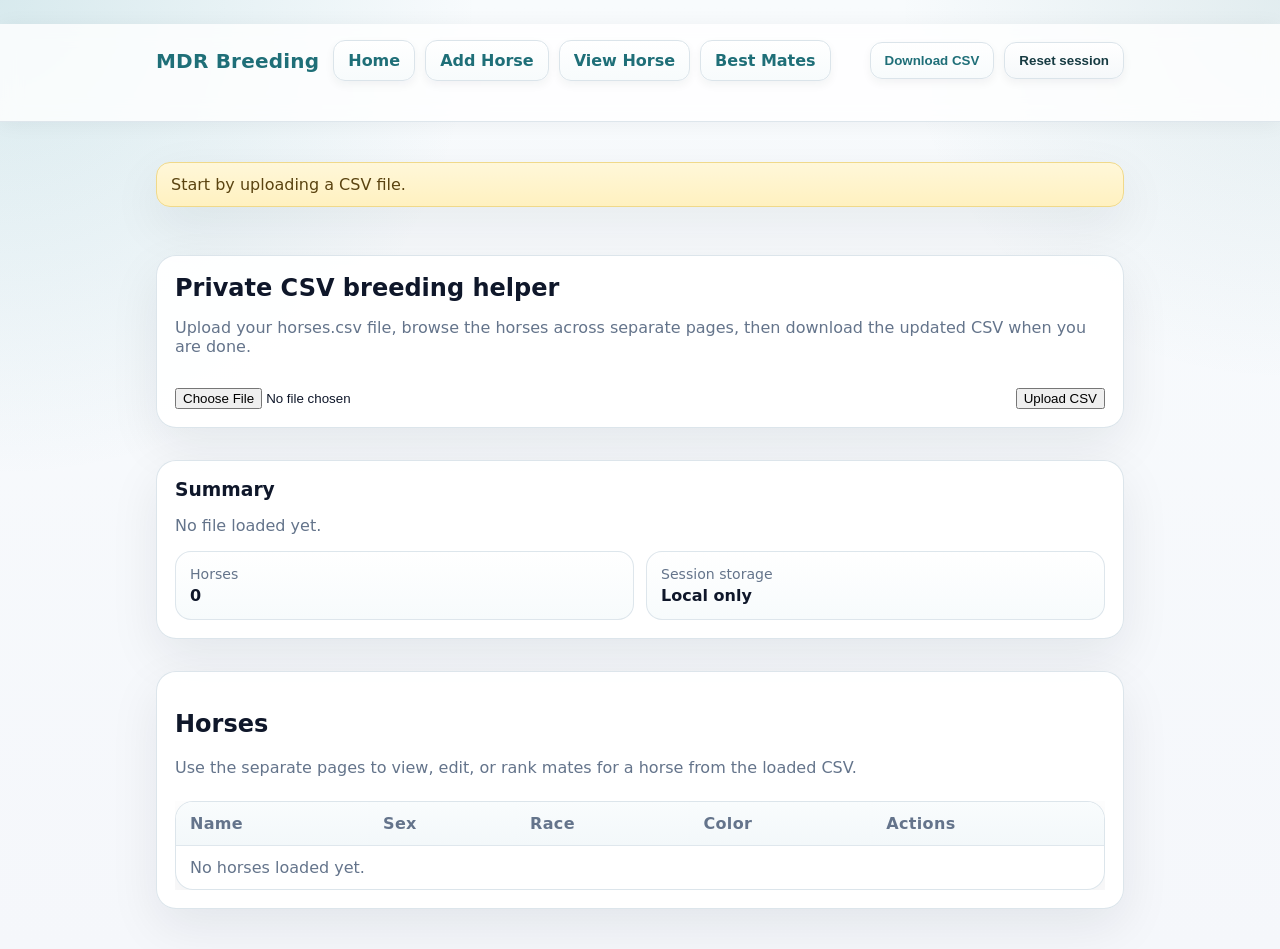
<file: index.html>
<!doctype html>
<html lang="en" data-page="home">
  <head>
    <meta charset="utf-8" />
    <meta name="viewport" content="width=device-width, initial-scale=1" />
    <title>MDR Breeding</title>
    <link rel="stylesheet" href="static/style.css" />
    <script type="module" src="static/webapp.js" defer></script>
  </head>
  <body>
    <header class="site-header">
      <div class="container header-inner">
        <div class="brand-row">
          <h1 class="brand">MDR Breeding</h1>
          <nav class="main-nav">
            <a href="index.html">Home</a>
            <a href="add.html">Add Horse</a>
            <a href="view.html">View Horse</a>
            <a href="bestmates.html">Best Mates</a>
          </nav>
        </div>
        <div class="header-actions">
          <button id="downloadButton" type="button" class="button">Download CSV</button>
          <button id="resetButton" type="button" class="button secondary">Reset session</button>
        </div>
      </div>
    </header>

    <main class="container page-stack">
      <div id="flash" class="flash hidden"></div>

      <section class="panel hero-panel">
        <div class="page-head">
          <div>
            <h1>Private CSV breeding helper</h1>
            <p class="muted">Upload your horses.csv file, browse the horses across separate pages, then download the updated CSV when you are done.</p>
          </div>
        </div>

        <form id="importForm" class="import-form">
          <input id="csvFile" type="file" accept=".csv,text/csv" required>
          <button type="submit">Upload CSV</button>
        </form>
      </section>

      <section class="panel" id="summaryPanel">
        <h3>Summary</h3>
        <p class="muted" id="summaryText">No file loaded yet.</p>
        <div class="summary-grid">
          <div><span class="summary-label">Horses</span><strong id="horseCount">0</strong></div>
          <div><span class="summary-label">Session storage</span><strong>Local only</strong></div>
        </div>
      </section>

      <section class="panel" id="tablePanel">
        <div class="page-head compact">
          <div>
            <h2>Horses</h2>
            <p class="muted">Use the separate pages to view, edit, or rank mates for a horse from the loaded CSV.</p>
          </div>
        </div>
        <div class="table-wrap">
          <table>
            <thead>
              <tr><th>Name</th><th>Sex</th><th>Race</th><th>Color</th><th>Actions</th></tr>
            </thead>
            <tbody id="horseTableBody"></tbody>
          </table>
        </div>
      </section>
    </main>
  </body>
</html>
</file>
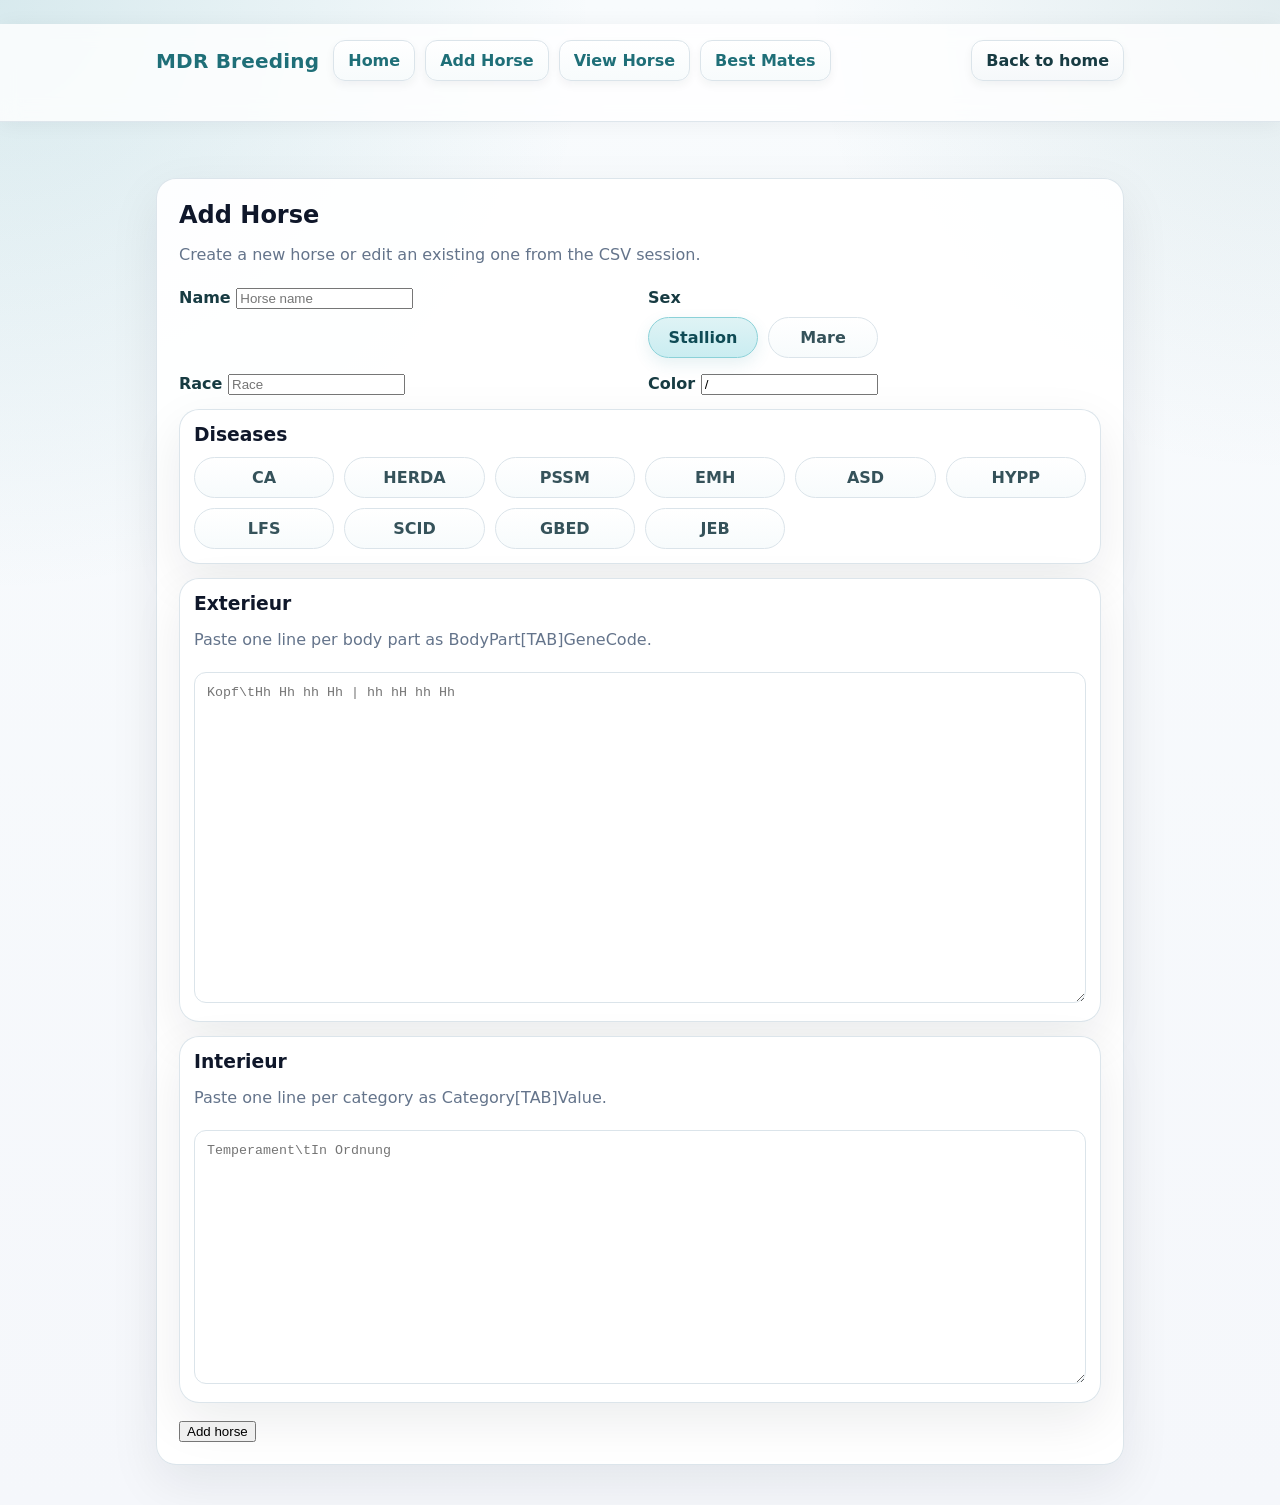
<file: add.html>
<!doctype html>
<html lang="en" data-page="add">
  <head>
    <meta charset="utf-8" />
    <meta name="viewport" content="width=device-width, initial-scale=1" />
    <title>Add Horse - MDR Breeding</title>
    <link rel="stylesheet" href="static/style.css" />
    <script type="module" src="static/webapp.js" defer></script>
  </head>
  <body>
    <header class="site-header">
      <div class="container header-inner">
        <div class="brand-row">
          <h1 class="brand">MDR Breeding</h1>
          <nav class="main-nav">
            <a href="index.html">Home</a>
            <a href="add.html">Add Horse</a>
            <a href="view.html">View Horse</a>
            <a href="bestmates.html">Best Mates</a>
          </nav>
        </div>
        <div class="header-actions">
          <a class="button secondary" href="index.html">Back to home</a>
        </div>
      </div>
    </header>

    <main class="container page-stack">
      <div id="flash" class="flash hidden"></div>

      <section class="panel form-shell">
        <div class="page-head compact">
          <div>
            <h1 id="formTitle">Add Horse</h1>
            <p class="muted">Create a new horse or edit an existing one from the CSV session.</p>
          </div>
        </div>

        <form id="horseForm" class="horse-form">
          <div class="grid-2">
            <label>
              Name
              <input id="nameInput" name="name" required placeholder="Horse name">
            </label>

            <div class="sex-picker">
              <span class="field-label">Sex</span>
              <div class="toggle-group" role="radiogroup" aria-label="Sex">
                <label class="toggle-option">
                  <input type="radio" name="sex" value="Stallion" required>
                  <span>Stallion</span>
                </label>
                <label class="toggle-option">
                  <input type="radio" name="sex" value="Mare" required>
                  <span>Mare</span>
                </label>
              </div>
            </div>

            <label>
              Race
              <input id="raceInput" name="race" placeholder="Race">
            </label>

            <label>
              Color
              <input id="colorInput" name="color" placeholder="/ means ignored" value="/">
            </label>
          </div>

          <section class="panel nested-panel">
            <h3>Diseases</h3>
            <div id="diseaseGrid" class="disease-grid"></div>
          </section>

          <section class="panel nested-panel">
            <h3>Exterieur</h3>
            <p class="muted">Paste one line per body part as BodyPart[TAB]GeneCode.</p>
            <textarea id="exterieurInput" rows="16" placeholder="Kopf\tHh Hh hh Hh | hh hH hh Hh"></textarea>
          </section>

          <section class="panel nested-panel">
            <h3>Interieur</h3>
            <p class="muted">Paste one line per category as Category[TAB]Value.</p>
            <textarea id="interieurInput" rows="12" placeholder="Temperament\tIn Ordnung"></textarea>
          </section>

          <div class="form-actions">
            <button type="submit" id="saveButton">Add horse</button>
            <button type="button" id="cancelEditButton" class="button secondary hidden">Cancel edit</button>
          </div>
        </form>
      </section>
    </main>
  </body>
</html>
</file>
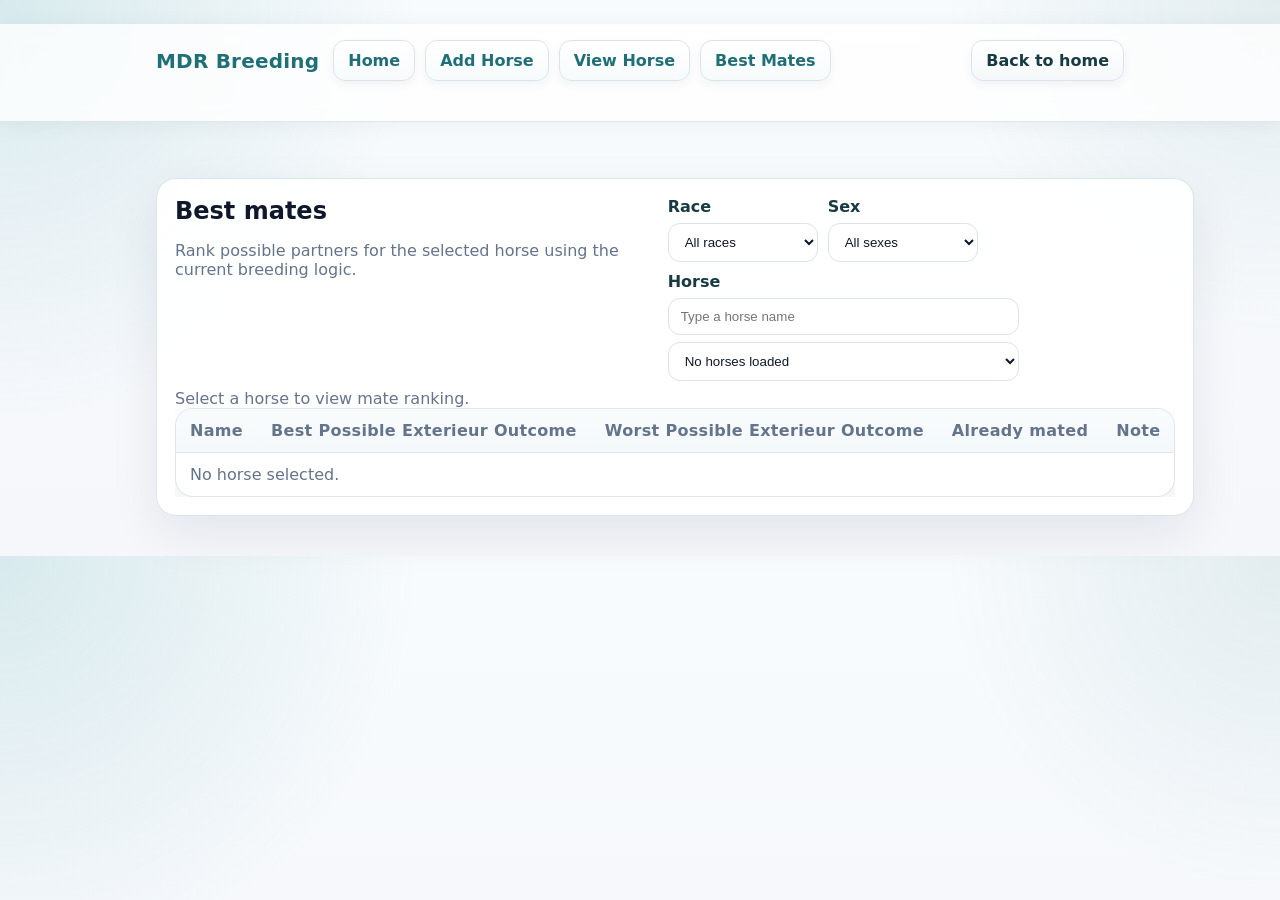
<file: bestmates.html>
<!doctype html>
<html lang="en" data-page="bestmates">
  <head>
    <meta charset="utf-8" />
    <meta name="viewport" content="width=device-width, initial-scale=1" />
    <title>Best Mates - MDR Breeding</title>
    <link rel="stylesheet" href="static/style.css" />
    <script type="module" src="static/webapp.js" defer></script>
  </head>
  <body>
    <header class="site-header">
      <div class="container header-inner">
        <div class="brand-row">
          <h1 class="brand">MDR Breeding</h1>
          <nav class="main-nav">
            <a href="index.html">Home</a>
            <a href="add.html">Add Horse</a>
            <a href="view.html">View Horse</a>
            <a href="bestmates.html">Best Mates</a>
          </nav>
        </div>
        <div class="header-actions">
          <a class="button secondary" href="index.html">Back to home</a>
        </div>
      </div>
    </header>

    <main class="container page-stack">
      <div id="flash" class="flash hidden"></div>

      <section class="panel">
        <div class="page-head compact">
          <div>
            <h1>Best mates</h1>
            <p class="muted">Rank possible partners for the selected horse using the current breeding logic.</p>
          </div>
          <div class="page-actions">
            <label class="filter-field">
              <span>Race</span>
              <select id="bestMateRaceFilter" aria-label="Filter horses by race"></select>
            </label>
            <label class="filter-field">
              <span>Sex</span>
              <select id="bestMateSexFilter" aria-label="Filter horses by sex"></select>
            </label>
            <label class="filter-field">
              <span>Horse</span>
              <input id="bestMateSearch" type="search" placeholder="Type a horse name" aria-label="Search horses">
              <select id="bestMateSelect" aria-label="Select horse"></select>
            </label>
          </div>
        </div>

        <div id="bestMateStats" class="muted"></div>
        <div class="table-wrap">
          <table>
            <thead>
              <tr><th>Name</th><th>Best Possible Exterieur Outcome</th><th>Worst Possible Exterieur Outcome</th><th>Already mated</th><th>Note</th></tr>
            </thead>
            <tbody id="bestMateBody"></tbody>
          </table>
        </div>
      </section>
    </main>
  </body>
</html>
</file>
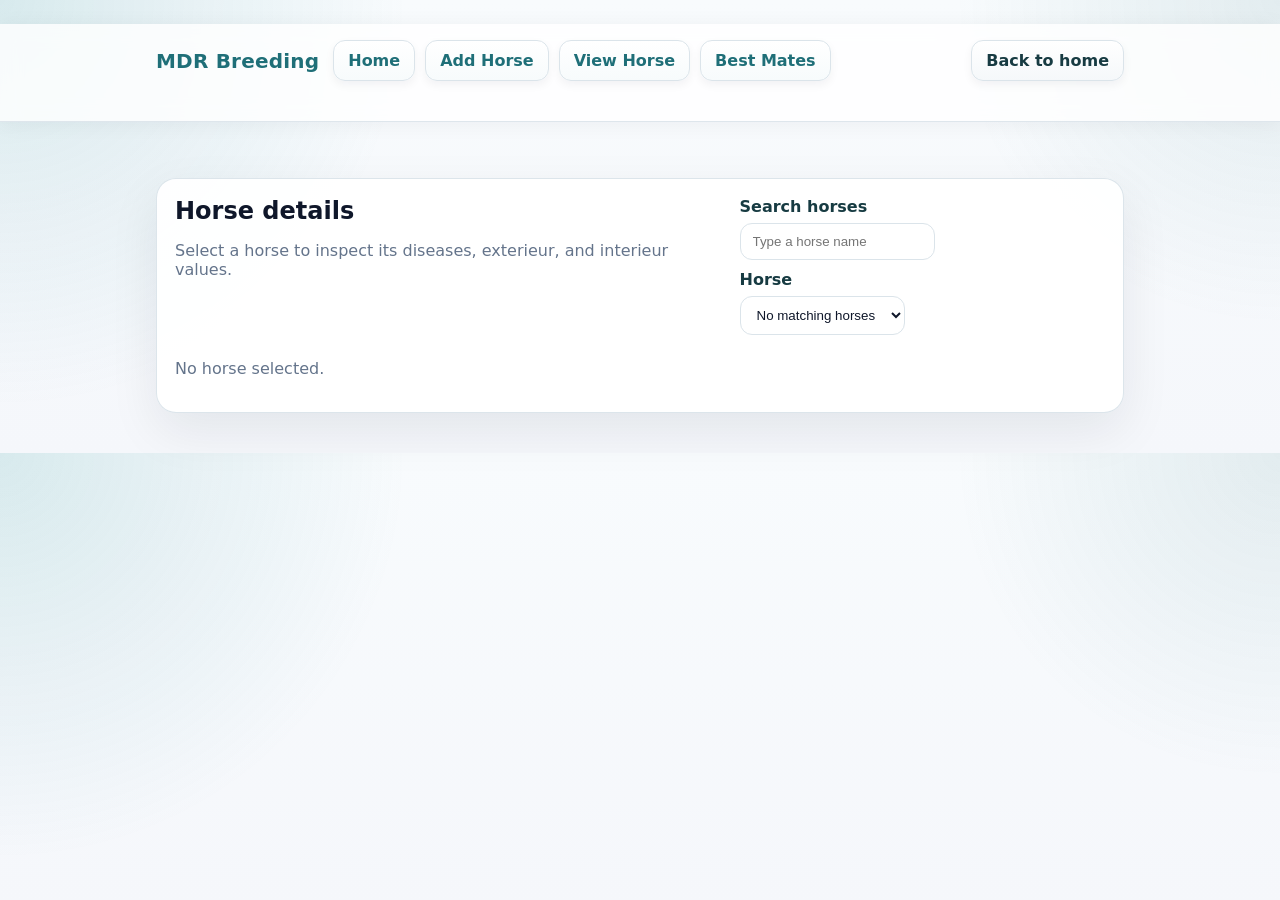
<file: view.html>
<!doctype html>
<html lang="en" data-page="view">
  <head>
    <meta charset="utf-8" />
    <meta name="viewport" content="width=device-width, initial-scale=1" />
    <title>View Horse - MDR Breeding</title>
    <link rel="stylesheet" href="static/style.css" />
    <script type="module" src="static/webapp.js" defer></script>
  </head>
  <body>
    <header class="site-header">
      <div class="container header-inner">
        <div class="brand-row">
          <h1 class="brand">MDR Breeding</h1>
          <nav class="main-nav">
            <a href="index.html">Home</a>
            <a href="add.html">Add Horse</a>
            <a href="view.html">View Horse</a>
            <a href="bestmates.html">Best Mates</a>
          </nav>
        </div>
        <div class="header-actions">
          <a class="button secondary" href="index.html">Back to home</a>
        </div>
      </div>
    </header>

    <main class="container page-stack">
      <div id="flash" class="flash hidden"></div>

      <section class="panel">
        <div class="page-head compact">
          <div>
            <h1>Horse details</h1>
            <p class="muted">Select a horse to inspect its diseases, exterieur, and interieur values.</p>
          </div>
          <div class="page-actions">
            <label class="filter-field">
              <span>Search horses</span>
              <input id="horseSearch" type="search" placeholder="Type a horse name" aria-label="Search horses">
            </label>
            <label class="filter-field">
              <span>Horse</span>
              <select id="horseSelect" aria-label="Select horse"></select>
            </label>
          </div>
        </div>
        <div id="detailContent" class="detail-empty muted">No horse selected.</div>
      </section>
    </main>
  </body>
</html>
</file>
<file: static/style.css>
:root{
  --bg: #f5f7fb;
  --card: rgba(255,255,255,0.92);
  --muted: #64748b;
  --accent: #1f6f78;
  --accent-2: #2f8f9d;
  --accent-soft: #e8f6f7;
  --border: #dbe4ea;
  --shadow: 0 18px 50px rgba(15,23,42,0.08);
}

*{box-sizing:border-box}
body{
  font-family: Inter, system-ui, -apple-system, "Segoe UI", Roboto, "Helvetica Neue", Arial;
  background:
    radial-gradient(circle at top left, rgba(47,143,157,0.16), transparent 30%),
    radial-gradient(circle at top right, rgba(31,111,120,0.10), transparent 24%),
    linear-gradient(180deg, #f8fbfd 0%, var(--bg) 100%);
  color: #0f172a;
  margin:0;
}
.container{
  max-width:1000px;
  margin:24px auto;
  padding:16px;
}
.page-stack{display:grid;gap:16px}
.app-shell{display:grid;gap:16px}
.site-header{
  background: rgba(255,255,255,0.8);
  backdrop-filter: blur(10px);
  border-bottom:1px solid rgba(219,228,234,0.9);
  box-shadow: 0 2px 20px rgba(16,24,40,0.05);
}
.site-header .container{display:block}
.site-header .header-inner{display:flex;align-items:center;justify-content:space-between;gap:18px;flex-wrap:wrap}
.brand-row{display:flex;align-items:center;gap:14px;flex-wrap:wrap}
.brand{font-size:1.25rem;margin:8px 0;color:var(--accent);letter-spacing:0.2px}
.main-nav{display:flex;gap:10px;flex-wrap:wrap}
.header-actions{display:flex;gap:10px;flex-wrap:wrap}
.main-nav a,
.button{
  display:inline-flex;align-items:center;justify-content:center;
  color:var(--accent);
  text-decoration:none;
  font-weight:700;
  padding:10px 14px;
  border-radius:12px;
  border:1px solid var(--border);
  background: linear-gradient(180deg, #ffffff, #f7fbfc);
  box-shadow: 0 4px 10px rgba(15,23,42,0.05);
  transition: transform 140ms ease, box-shadow 140ms ease, border-color 140ms ease, background 140ms ease;
}
.main-nav a:hover,
.button:hover{
  transform: translateY(-1px);
  border-color: #b5dfe2;
  box-shadow: 0 8px 18px rgba(15,23,42,0.08);
  background: linear-gradient(180deg, #fff, #edf9fa);
  text-decoration:none;
}
.button.secondary{color:#173b42;background:linear-gradient(180deg,#fff,#f5f8fa)}
.button.secondary:hover{background:linear-gradient(180deg,#fff,#edf6f7)}
.hidden{display:none !important}

.flash{
  background: linear-gradient(180deg, #fff7d9, #fff1c0);
  border:1px solid #f0d98a;
  padding:12px 14px;
  border-radius:14px;
  margin-bottom:16px;
  color:#5a4310;
  box-shadow: var(--shadow);
}

table{
  width:100%;
  border-collapse:separate;
  border-spacing:0;
  background:var(--card);
  border:1px solid rgba(219,228,234,0.95);
  border-radius:18px;
  overflow:hidden;
  box-shadow: var(--shadow);
  backdrop-filter: blur(8px);
}
th,td{padding:12px 14px;text-align:left;border-bottom:1px solid rgba(219,228,234,0.85)}
th{background:linear-gradient(180deg,#f9fcfd,#f3f8fa);color:var(--muted);font-weight:800;letter-spacing:0.02em}
tr:last-child td{border-bottom:none}
tr:hover td{background:#fbfeff}

form label{display:block;margin:0;font-weight:700;color:#173b42}
.field-label{display:block;margin:0;font-weight:700;color:#173b42}
input[type=text], input[type=search], input[type=number], input[type=email], select, textarea{
  width:100%;
  padding:10px 12px;
  margin-top:7px;
  border:1px solid var(--border);
  border-radius:12px;
  background:rgba(255,255,255,0.9);
  color:#0f172a;
  outline:none;
  transition:border-color 140ms ease, box-shadow 140ms ease;
}
input[type=text]:focus, input[type=search]:focus, input[type=number]:focus, input[type=email]:focus, select:focus, textarea:focus{
  border-color:#9fd7dd;
  box-shadow:0 0 0 4px rgba(47,143,157,0.12);
}
textarea{resize:vertical;min-height:160px;line-height:1.45}
.form-shell,
.panel{
  background:var(--card);
  border:1px solid rgba(219,228,234,0.95);
  border-radius:20px;
  box-shadow: var(--shadow);
  padding:18px;
}
.form-shell{padding:22px}
.grid-2{display:grid;grid-template-columns:repeat(2,minmax(0,1fr));gap:16px}
.panel{margin-top:16px}
.panel h3{margin-top:0;margin-bottom:6px}
.nested-panel{margin-top:14px;padding:14px}
.form-actions{display:flex;gap:10px;flex-wrap:wrap;margin-top:18px}
.page-head{display:flex;align-items:flex-start;justify-content:space-between;gap:16px;margin-bottom:16px}
.page-head.compact{margin-bottom:8px}
.page-head h1{margin:0 0 6px 0}
.filter-field{display:block;min-width:150px;color:#173b42;font-weight:700}
.filter-field span{display:block}
.page-actions{display:flex;gap:10px;flex-wrap:wrap}
.muted{color:var(--muted)}
.import-form{display:flex;gap:10px;flex-wrap:wrap;align-items:center;margin-top:12px}
.import-form input[type=file]{flex:1 1 280px}
.summary-grid{display:grid;grid-template-columns:repeat(auto-fit,minmax(220px,1fr));gap:12px;margin-top:12px}
.summary-grid > div{padding:14px;border-radius:16px;background:linear-gradient(180deg,#fff,#f7fbfc);border:1px solid rgba(219,228,234,0.9)}
.summary-label{display:block;font-size:0.88rem;color:var(--muted);margin-bottom:4px}
.table-wrap{overflow-x:auto}
.row-actions{display:flex;gap:8px;flex-wrap:wrap}
.link-button{border:none;background:none;padding:0;color:var(--accent);font:inherit;font-weight:700;cursor:pointer;text-decoration:underline;text-underline-offset:2px}
.link-button:hover{text-decoration-thickness:2px}
.link-button.danger{color:#b42318}
.link-button.button{display:inline-flex}
.detail-empty{padding:8px 0}

table table{background:transparent;box-shadow:none;border:none;border-radius:0}
table h4{margin:16px 0 8px}
th{white-space:nowrap}

.disease-grid{display:grid;grid-template-columns:repeat(auto-fit, minmax(120px, 1fr));gap:10px;margin-top:12px}
.toggle-group{display:flex;gap:10px;flex-wrap:wrap;margin-top:10px}
.toggle-option{position:relative;display:flex;align-items:center;justify-content:center;cursor:pointer}
.toggle-option input{position:absolute;opacity:0;pointer-events:none}
.toggle-option span{
  min-width:110px;
  text-align:center;
  padding:10px 14px;
  border-radius:999px;
  border:1px solid var(--border);
  background:linear-gradient(180deg,#fff,#f7fbfc);
  color:#35525a;
  font-weight:700;
  transition:all 140ms ease;
}
.toggle-option:hover span{border-color:#b5dfe2;transform:translateY(-1px)}
.toggle-option.active span,
.toggle-option input:checked + span{
  background:linear-gradient(180deg,#dff3f5,#caedf1);
  border-color:#8bd1d8;
  color:#0f4b55;
  box-shadow:0 6px 16px rgba(47,143,157,0.12);
}
.toggle-pill{position:relative;display:flex;align-items:center;justify-content:center;padding:0}
.toggle-pill input{position:absolute;opacity:0;pointer-events:none}
.toggle-pill span{
  width:100%;
  text-align:center;
  padding:10px 12px;
  border-radius:999px;
  border:1px solid var(--border);
  background:linear-gradient(180deg,#fff,#f7fbfc);
  color:#35525a;
  font-weight:700;
  transition:all 140ms ease;
}
.toggle-pill:hover span{border-color:#b5dfe2;transform:translateY(-1px)}
.toggle-pill.active span,
.toggle-pill input:checked + span{
  background:linear-gradient(180deg,#eaf8f9,#dff2f4);
  border-color:#9fd7dd;
  color:#0f4b55;
  box-shadow:0 6px 16px rgba(47,143,157,0.12);
}

.small{font-size:0.9rem;color:var(--muted)}

@media (max-width:720px){
  .container{padding:12px;margin:12px}
  .grid-2{grid-template-columns:1fr}
  .page-head{flex-direction:column}
  th,td{padding:10px}
  .brand-row{gap:10px}
}
</file>
